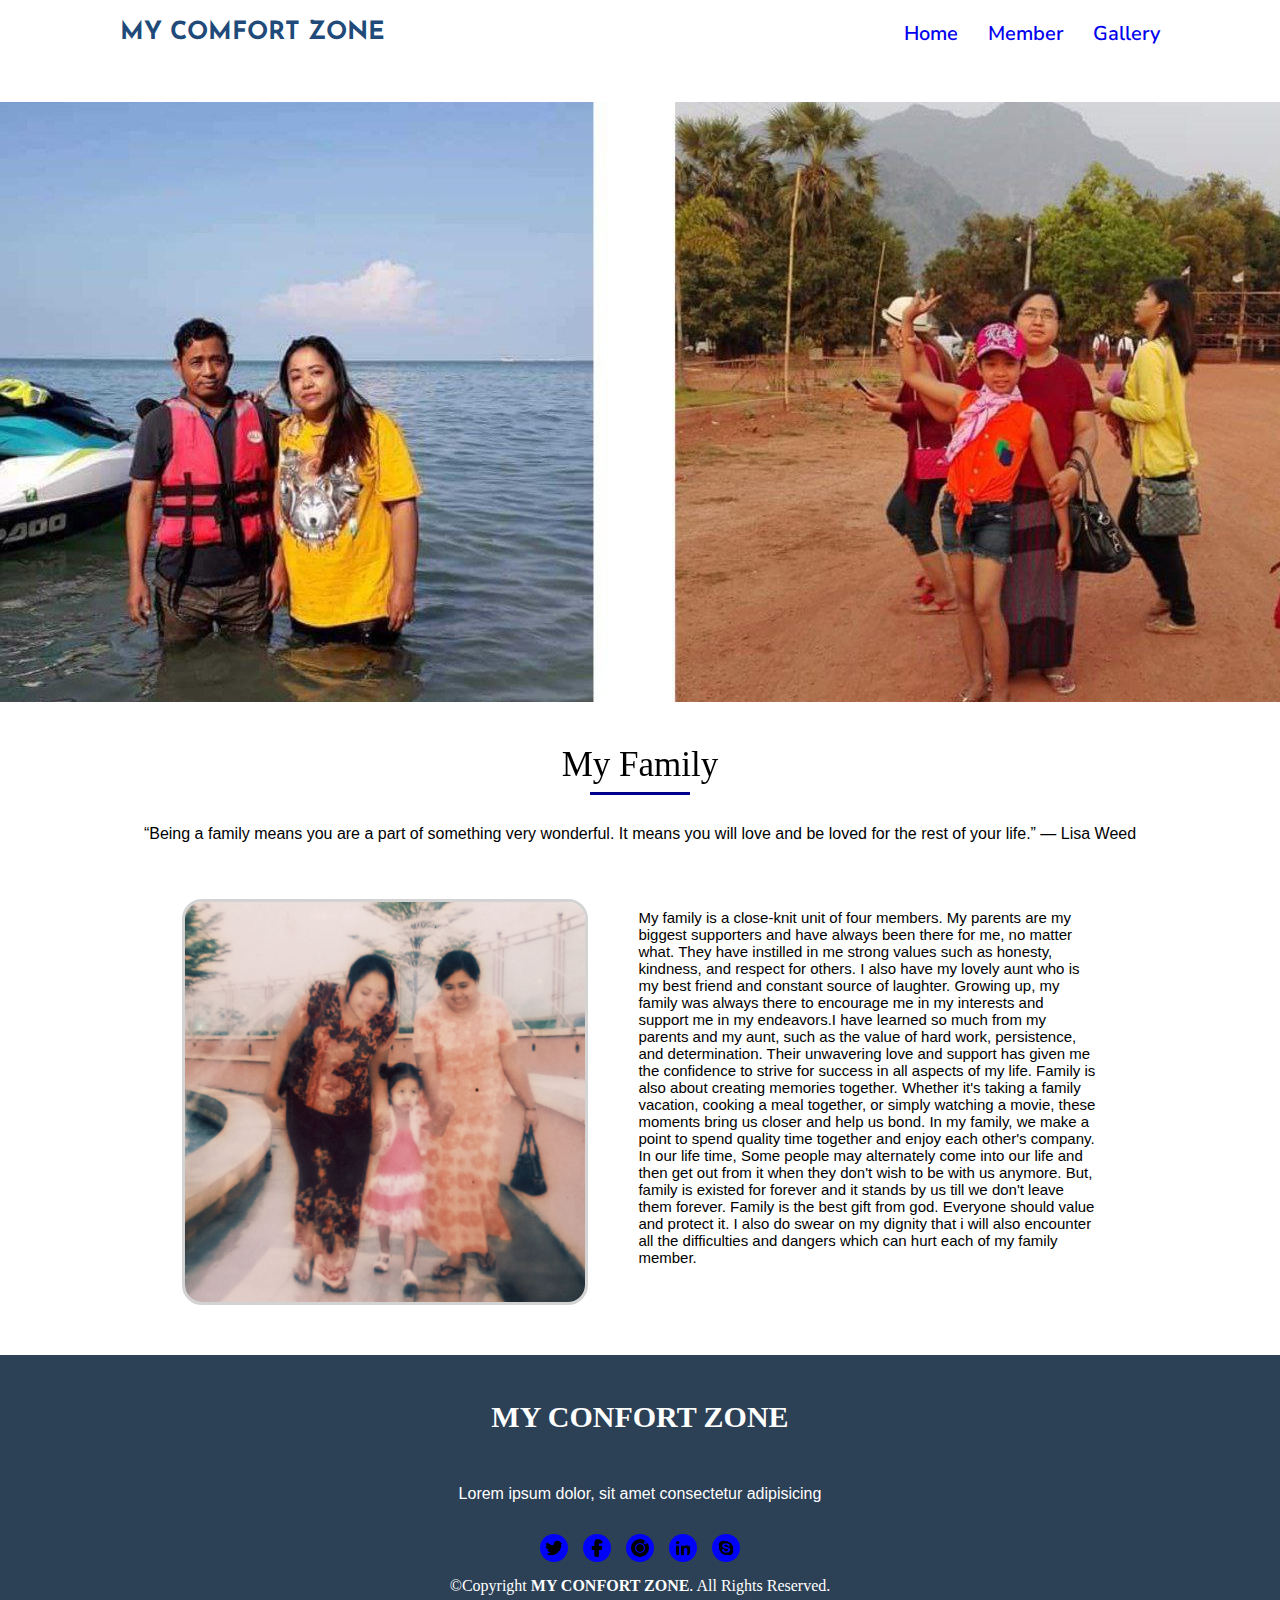
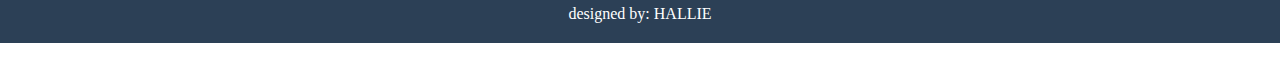
<file: index.html>
<html>
    <head>
        <meta charset="utf-8">
        <meta name="viewport" content="width=device-width">
        <title>My Comfort-Zone</title>
        <link rel="icon" type="icon/png" href="icons/image2.png">
       <link rel="stylesheet" href="style.css">
    </head>
    
    <body>
        <nav>
            <span id="logo">MY COMFORT ZONE</span>

            <div class="top-content">
             <a href="index.html">Home</a>
             <a href="members.html">Member</a>
             <a href="gallery.html">Gallery</a>
            </div>
        </nav>
        
         <img id="group-image" src="images/group.jpg" alt="">
        
         <div class="main-section">
            <h1>My Family</h1>

            <div class="break"></div>
            <p>“Being a family means you are a part of something very wonderful. It means you will love and be loved for the rest of your life.” — Lisa Weed</p>
        <div class="end-container">
            <img src="images/mom and aunt.jpg" alt="">
            
            <div class="ending">
                 <p>My family is a close-knit unit of four members. My parents are my biggest supporters and have always been there for me, no matter what. They have instilled in me strong values such as honesty, kindness, and respect for others. I also have my lovely aunt who is my best friend and constant source of laughter.
                    Growing up, my family was always there to encourage me in my interests and support me in my endeavors.I have learned so much from my parents and my aunt, such as the value of hard work, persistence, and determination. Their unwavering love and support has given me the confidence to strive for success in all aspects of my life.
                    Family is also about creating memories together. Whether it's taking a family vacation, cooking a meal together, or simply watching a movie, these moments bring us closer and help us bond. In my family, we make a point to spend quality time together and enjoy each other's company.
                    In our life time, Some people may alternately come into our life and then get out from it when they don't wish to be with  us anymore. But, family is existed for forever and it stands by us till we don't leave them forever. Family is the best gift from god. Everyone should value and protect it. I also do swear on my dignity that i will also encounter all the difficulties and dangers which can hurt each of my family member.   
                </p>
            </div>
            
            
        </div>

        <footer>
            <h2>MY CONFORT ZONE</h2>
            <p>Lorem ipsum dolor, sit amet consectetur adipisicing
            </p>
            <div class="social-icons">
                <a href="#"><img src="icons/twitter.png" alt=""></a>
                <a href="#"><img src="icons/facebook.png" alt=""></a>
                <a href="#"><img src="icons/instagram.png" alt=""></a>
                <a href="#"><img src="icons/linked in.png" alt=""></a>
                <a href="#"><img src="icons/skype.png" alt=""></a>
            </div>
            <span> &copy;Copyright <b>MY CONFORT ZONE</b>. All Rights Reserved.</span>
            <span>designed by: HALLIE</span>
        </footer>
    </body>
</html>
</file>
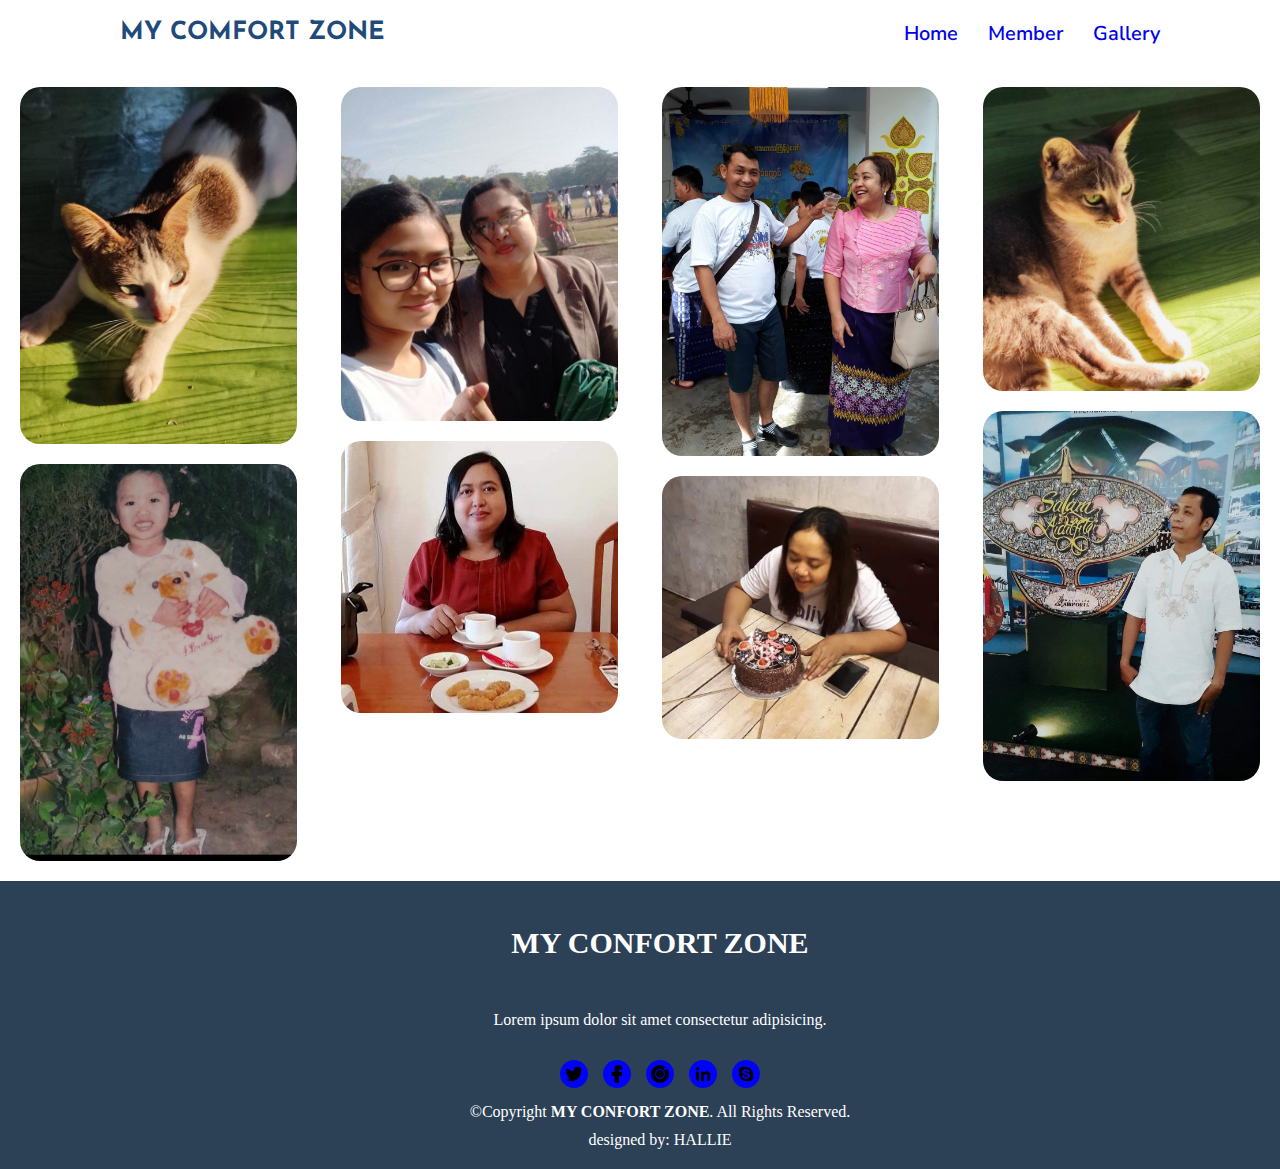
<file: gallery.html>
<html>
    <head>
        <meta charset="utf-8">
        <meta name="viewport" content="width=device-width">
        <title>My Comfort-Zone</title>
       <link rel="stylesheet" href="style.css">
    </head>
    
    <body>
        <nav>
            <span id="logo">MY COMFORT ZONE</span>

            <div class="top-content">
             <a href="index.html">Home</a>
             <a href="members.html">Member</a>
             <a href="gallery.html">Gallery</a>
            </div>
        </nav>

        <div id="gallery-container">
            <div>
                <img src="images/tonetone.jpg" alt="">
                <img src="images/me2.jpg" alt="">
            </div>
                
            <div>
                <img src="images/aunt and me.jpg" alt="">
                <img src="images/aunt2.jpg" alt="">

            </div>
            <div>
                <img src="images/mom and dad.jpg" alt="">
                <img src="images/mom.jpg" alt="">
            </div>
            <div>
                <img src="images/bonbon.jpg" alt="">
                <img src="images/dad2.jpg" alt="">
            </div>

        </div>
        

        

        <footer>
            <h2>MY CONFORT ZONE</h2>
            <p>Lorem ipsum dolor sit amet consectetur adipisicing.</p>
            <div>
                 <a href="#"><img src="icons/twitter.png" alt=""></a>
                 <a href="#"><img src="icons/facebook.png" alt=""></a>
                 <a href="#"><img src="icons/instagram.png" alt=""></a>
                 <a href="#"><img src="icons/linked in.png" alt=""></a>
                 <a href="#"><img src="icons/skype.png" alt=""></a>       
            </div>
            <span> &copy;Copyright <b>MY CONFORT ZONE</b>. All Rights Reserved.</span>
            <span>designed by: HALLIE</span>
        </footer>

    </body>
    </html>
</file>
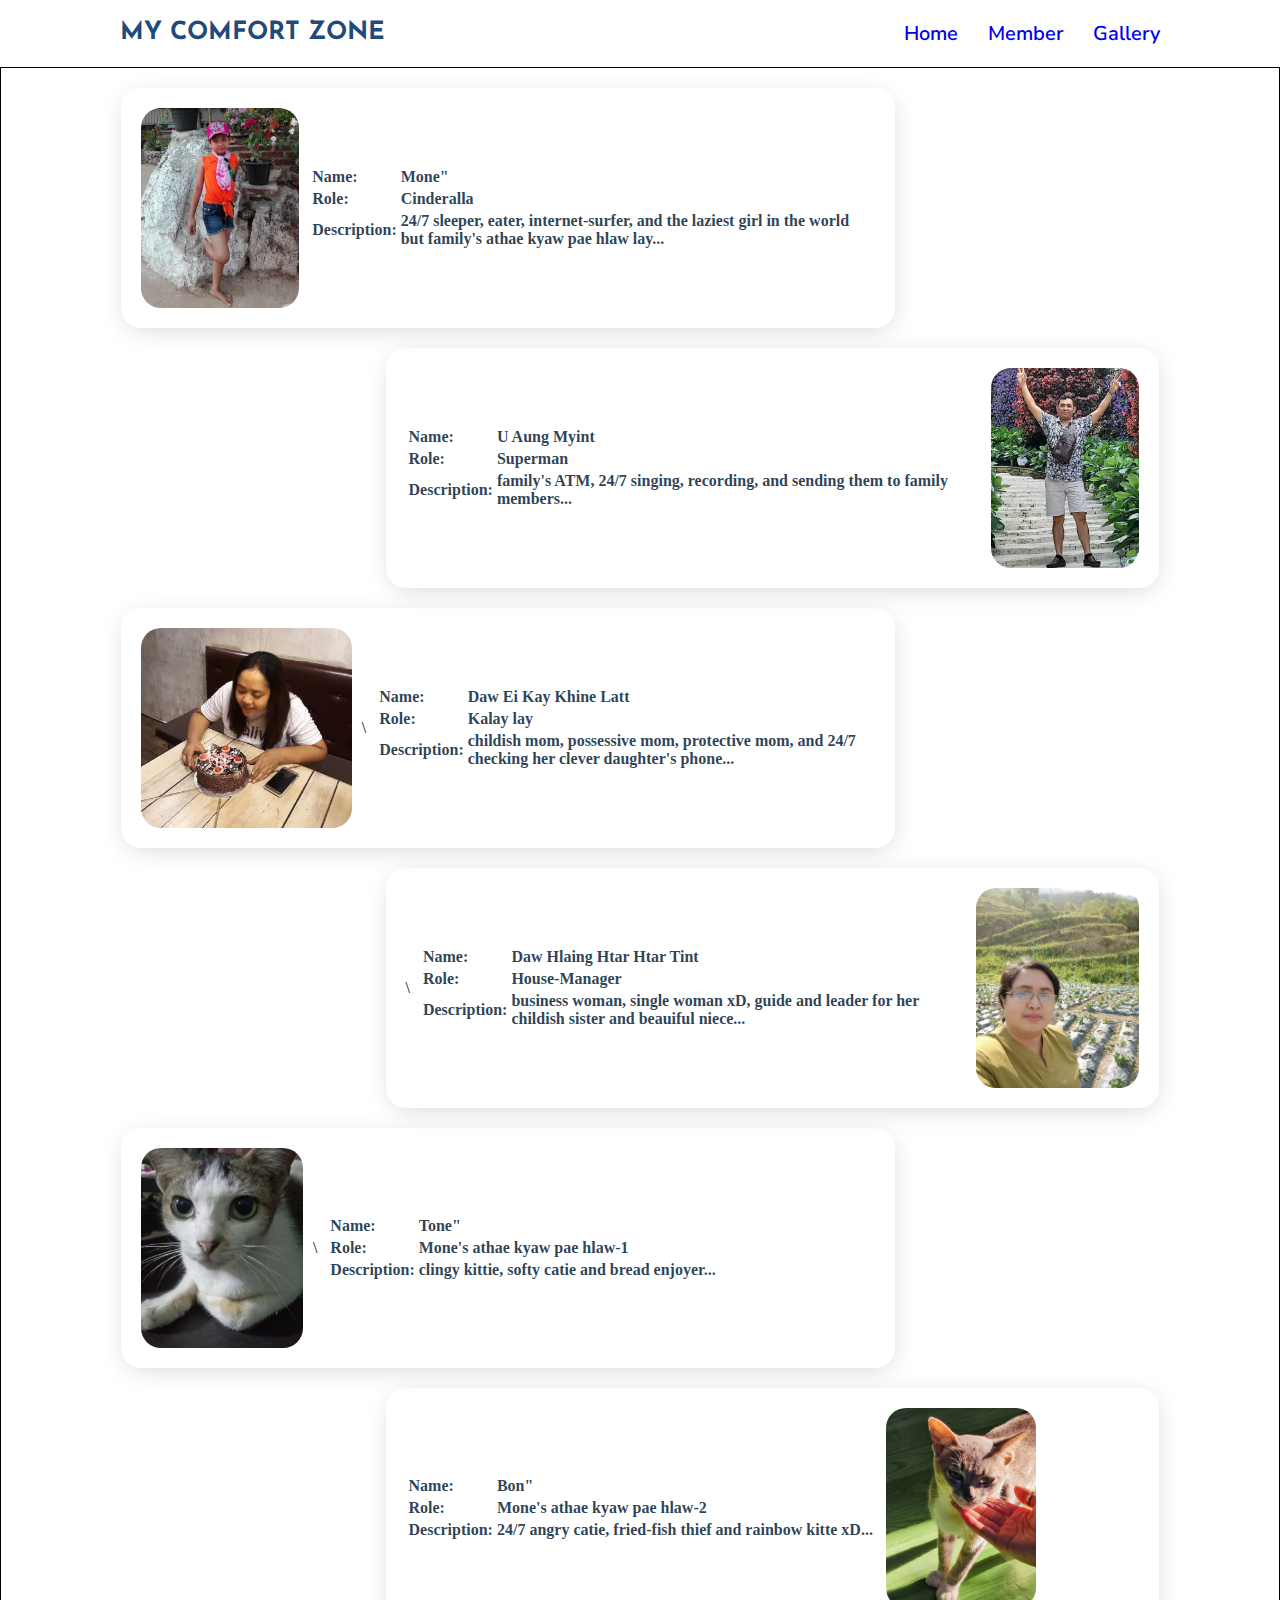
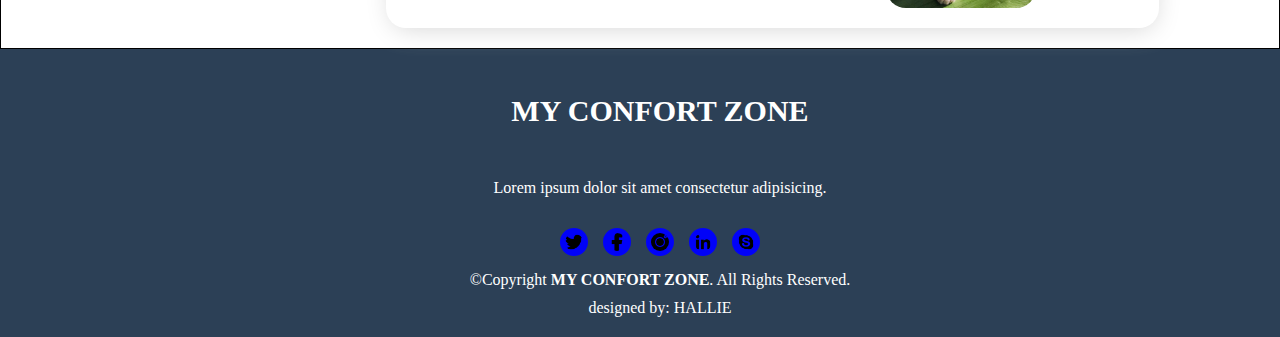
<file: members.html>
<html>
    <head>
        <meta charset="utf-8">
        <meta name="viewport" content="width=device-width">
        <title>My Comfort-Zone</title>
       <link rel="stylesheet" href="style.css">
    </head>
    
    <body>
        <nav>
            <span id="logo">MY COMFORT ZONE</span>

            <div class="top-content">
             <a href="index.html">Home</a>
             <a href="members.html">Member</a>
             <a href="gallery.html">Gallery</a>
            </div>
        </nav>
        <div id="member-container">
            <div class="member member1">
                <img src="images/me.jpg" alt="">
                <table>
                    <tr>
                        <td>Name:</td>
                        <td class="val">Mone"</td>
                    </tr>
                    <tr>
                        <td>Role:</td>
                        <td class="val">Cinderalla</td>
                    </tr>
                    <tr>
                        <td>Description:</td>
                        <td class="val">24/7 sleeper, eater, internet-surfer, and the laziest girl in the world but family's athae kyaw pae hlaw lay...</td>
                    </tr>
                </table>
            </div>

            <div class="member member2">
                <table>
                    <tr>
                        <td>Name:</td>
                        <td class="val">U Aung Myint</td>
                    </tr>
                    <tr>
                        <td>Role:</td>
                        <td class="val">Superman</td>
                    </tr>
                    <tr>
                        <td>Description:</td>
                        <td class="val">family's ATM, 24/7 singing, recording, and sending them to family members...</td>
                    </tr>
                </table>
                <img src="images/dad.jpg" alt=""> 
            </div>

            <div class="member member3">
                <img src="images/mom.jpg" alt="">
                <table>
                    <tr>
                        <td>Name:</td>
                        <td class="val">Daw Ei Kay Khine Latt</td>
                    </tr>
                    <tr>
                        <td>Role:</td>
                        <td class="val">Kalay lay</td>
                    </tr>
                    <tr>\
                        <td>Description:</td>
                        <td class="val">childish mom, possessive mom, protective mom, and 24/7 checking her clever daughter's phone...</td>
                </table>
            </div>

            <div class="member member4">
                <table>
                    <tr>
                        <td>Name:</td>
                        <td class="val">Daw Hlaing Htar Htar Tint</td>
                    </tr>
                    <tr>
                        <td>Role:</td>
                        <td class="val">House-Manager</td>
                    </tr>
                    <tr>\
                        <td>Description:</td>
                        <td class="val">business woman, single woman xD, guide and leader for her childish sister and beauiful niece...</td>
                    </tr>
                </table>
                <img src="images/aunt.jpg" alt="">
            </div>
            <div class="member member5">
                <img src="images/tonetone2.jpg" alt="">
                <table>
                    <tr>
                        <td>Name:</td>
                        <td class="val">Tone"</td>
                    </tr>
                    <tr>
                        <td>Role:</td>
                        <td class="val">Mone's athae kyaw pae hlaw-1</td>
                    </tr>
                    <tr>\
                        <td>Description:</td>
                        <td class="val">clingy kittie, softy catie and bread enjoyer...</td>
                    </tr>
                </table>
            </div>
            <div class="member member6">
                <table>
                    <tr>
                        <td>Name:</td>
                        <td class="val">Bon"</td>
                    </tr>
                    <tr>
                        <td>Role:</td>
                        <td class="val">Mone's athae kyaw pae hlaw-2</td>
                    </tr>
                    <tr>
                        <td>Description:</td>
                        <td class="val">24/7 angry catie, fried-fish thief and rainbow kitte xD...</td>
                    </tr>
                </table>
                <img src="images/bonbon2.jpg" alt="">
            </div>
        </div>

        <footer>
            <h2>MY CONFORT ZONE</h2>
            <p>Lorem ipsum dolor sit amet consectetur adipisicing.</p>
            <div>
                 <a href="#"><img src="icons/twitter.png" alt=""></a>
                 <a href="#"><img src="icons/facebook.png" alt=""></a>
                 <a href="#"><img src="icons/instagram.png" alt=""></a>
                 <a href="#"><img src="icons/linked in.png" alt=""></a>
                 <a href="#"><img src="icons/skype.png" alt=""></a>
            </div>
            <span> &copy;Copyright <b>MY CONFORT ZONE</b>. All Rights Reserved.</span>
            <span>designed by: HALLIE</span>
        </footer>


    </body>
    </html>
</file>
<file: style.css>
@import url('https://fonts.googleapis.com/css2?family=Josefin+Sans:ital,wght@0,100..700;1,100..700&family=Nunito+Sans:ital,opsz,wght@0,6..12,200..1000;1,6..12,200..1000&display=swap');


:root{
    --primary: #003166e3;
    --primary-light: #0054b3da;
    --primary-dark: #001833d3;
}

body,html{
    margin: 0;
    padding:0;
}

a{
    text-decoration: none;
}

nav{
    padding: 20px 120px 20px; 
    display: flex;
    justify-content: space-between;
    position: sticky;
    top: 0;
    left:0;
    background-color: white;
}

.top-content{ 
  font-family: "Nunito Sans", sans-serif;
  font-optical-sizing: auto;
  font-weight: 400;
  font-style: normal;
  display: flex;
  gap: 30px;
  font-weight: 600;
  font-size: 20px;
}

#logo {
  font-family: "Josefin Sans", sans-serif;
  font-optical-sizing: auto;
  font-weight: 700;
  font-style: normal;
  font-size: 25px;
  color: var(--primary);
}

#group-image{
    width: 100vw;
    height: 600px;
    object-fit: cover;
    margin-top: 35px;
}

.main-section{
    padding: 20px 120px;
    display: flex;
    flex-direction: column;
    align-items: center;
}

.main-section p{
    font-family: Verdana, Geneva, Tahoma, sans-serif;
}

.main-section h1{
    font-weight: normal;
    font-size: 35px;
    position: relative;
}

.main-section h1::before{
    content: '';
    position: absolute;
    width: 100px;
    height: 3px;
    background-color: darkblue;
    bottom: -10px;
    left: 50%;
    transform: translateX(-50%);
    animation: animate 4s linear infinite;
}

@keyframes animate{
    0%{
        width: 80px;
    }
    50%{
        width: 150px;
    }
    100%{
        width: 80px;
    }
}


.end-container{
    margin:20px 200px 50px;
    width: 88%;
}

.end-container > img{
    width: 400px;
    height: 400px;
    float: left;
    border: 3px solid lightgray;
    border-radius: 20px;
    margin-right: 50px;
    margin-top: 20px;
}

.ending {
    font-family:Verdana, Geneva, Tahoma, sans-serif;
    font-size: 15px;
    margin: 30px auto;
}

footer{
    background-color: var(--primary-dark);
    width: 100vw;
    display: flex;
    flex-direction: column;
    align-items:center;
    color: white;
    gap: 10px;
    font-size: 16px;
    padding: 20px;
}

footer div{
    display: flex;
    gap: 5px;
}
footer div a img{
    width: 18px;
    padding: 5px;
    background-color: rgba(0, 0, 255, 0.959);
    margin: 5px;
    border-radius: 50%;
}

h2 {
    font-size: 30px;
}

#gallery-container{
    display:grid;
    grid-template-columns: repeat(4, 1fr);
    gap: 4px;
}

#gallery-container > div{
    display:flex;
    flex-direction: column;
    gap: 20px;
    padding: 20px;
}

#gallery-container > div > img{
    width:100%;
    border-radius: 20px;
}

#member-container{
    display: grid;
    grid-template-columns: repeat(4,1fr);
    padding: 20px 120px;
    border: 1px solid black;
    gap: 20px;
}

.member{
    padding: 20px;
    display: flex;
    align-items: center;
    gap: 10px;
    border-radius: 20px;
    height: 200px;
    -webkit-box-shadow: 1px 5px 26px -5px #D3D3D3;
-moz-box-shadow: 1px 5px 26px -5px #D3D3D3;
box-shadow: 1px 5px 26px -5px #D3D3D3;
}

.member > img{
    height: 100%;
    border-radius: 20px;
}

.member > table {
    font-weight: 600;
    color: var(--primary-dark)
}

.val{
    font-weight: 600;
}

.member1{
    grid-area: 1/ 1/ 2/ 4;
}

.member2{
    grid-area: 2/ 2/ 3/ 5;
}

.member3{
    grid-area: 3/ 1/ 4/ 4;
}

.member4{
    grid-area: 4/ 2/ 5/ 5;
}

.member5{
    grid-area: 5/ 1/ 6/ 4;
}

.member6{
    grid-area: 6/ 2/ 7/ 5 ;
}
</file>
